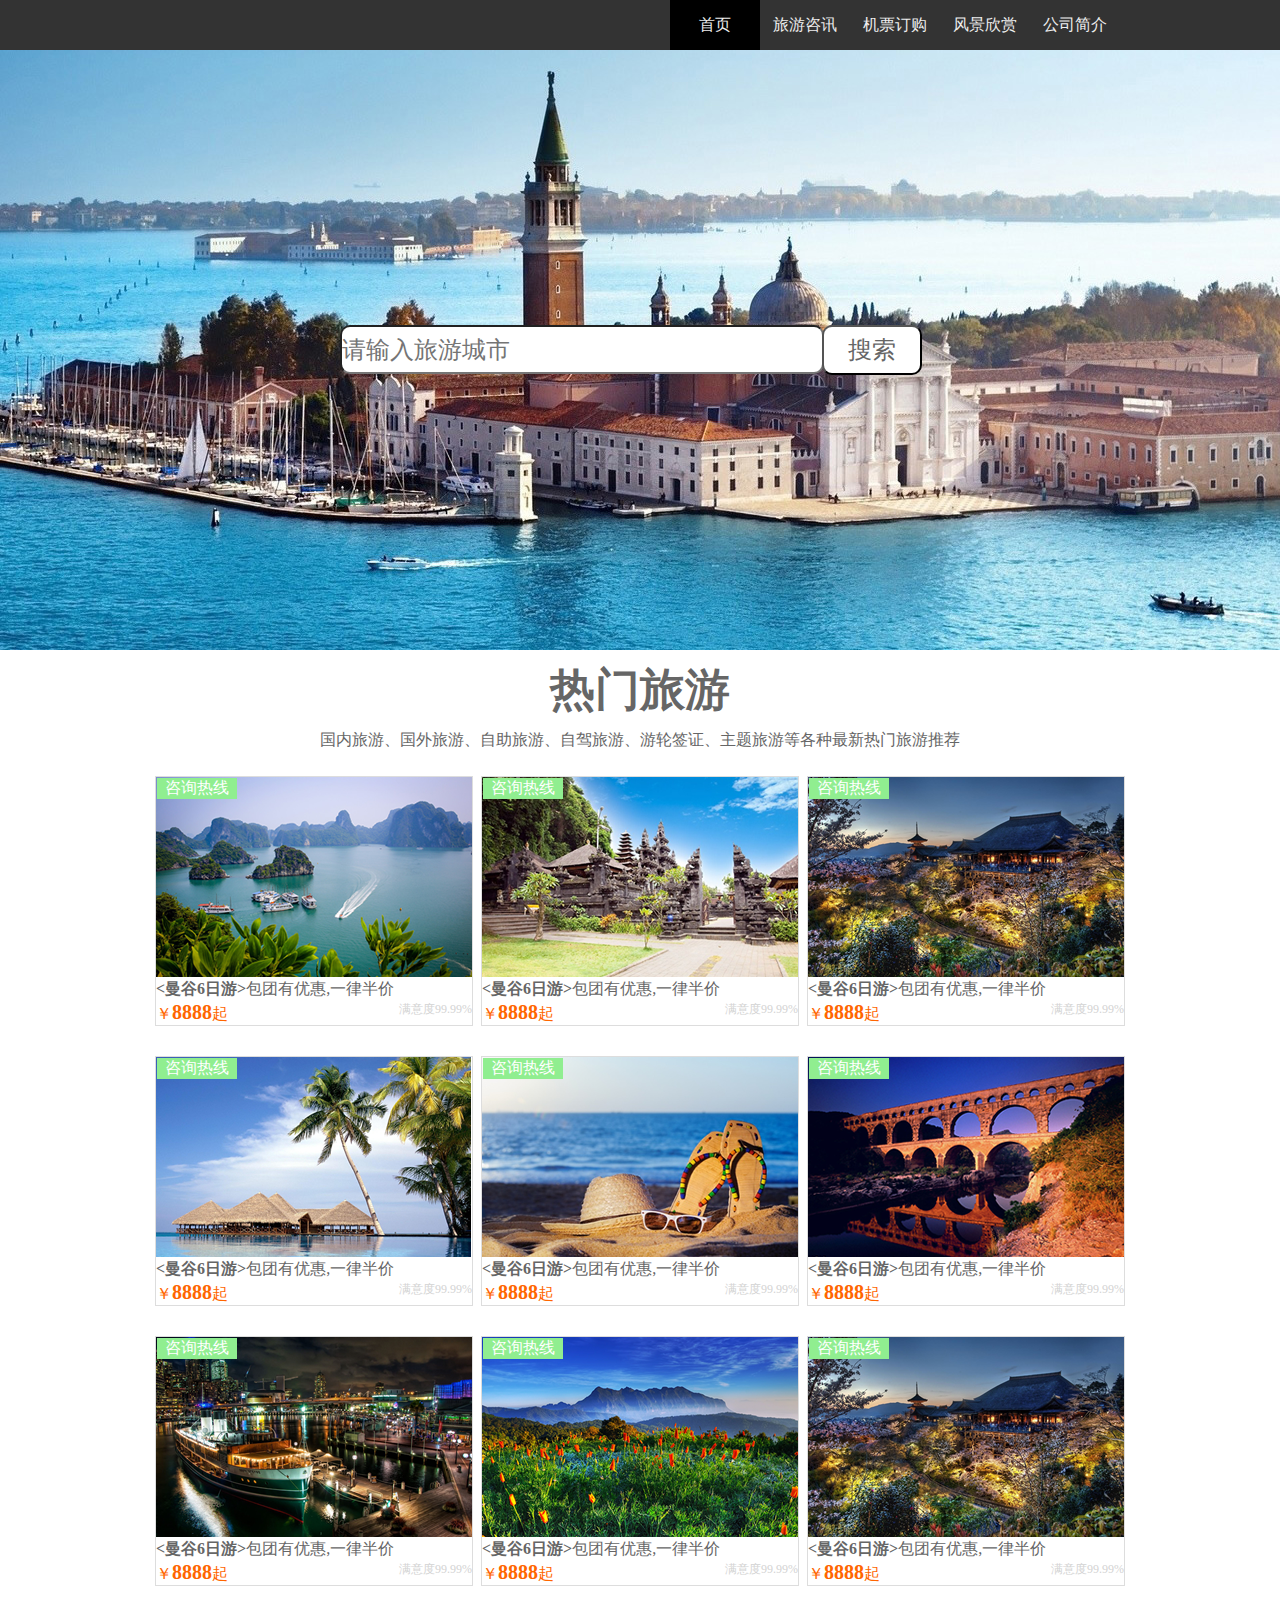
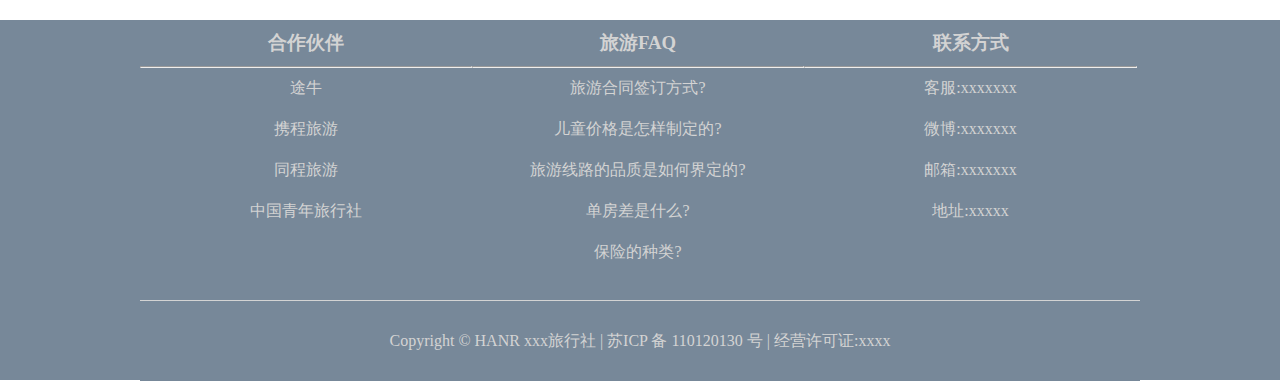
<file: tourWeb/index.html>
<!DOCTYPE html>
<html>
	<head>
		<meta charset="utf-8" />
		<title></title>
		<link rel="stylesheet" type="text/css" href="css/style.css"/>
	</head>
	<body>
		<header id="header">
			<h1>旅行社</h1>
			<div>
				<ul>  
				    <li><a href="about.html" target="_blank">公司简介</a></li>
				    <li><a href="scenny.html" target="_blank">风景欣赏</a></li>
				    <li><a href="ticket.html" target="_blank">机票订购</a></li>
				    <li><a href="infima.html" target="_blank">旅游咨讯</a></li>
				    <li class="active"><a href="#">首页</a></li>
			    </ul>
			</div>			
		</header>
		
		<div id="search">
			<div class="search">
				<input type="text" class="search_text" placeholder="请输入旅游城市"/>
				<button id="btn">搜索</button>
			</div>
		</div>
		
		<div id="tour">
			<section class="center">
				<h2>热门旅游</h2>
				<p>国内旅游、国外旅游、自助旅游、自驾旅游、游轮签证、主题旅游等各种最新热门旅游推荐</p>
			</section>
			<figure>
				<img src="img/tour1.png"/>
				<figcaption><strong>&lt;曼谷6日游&gt;</strong>包团有优惠,一律半价</figcaption>
				<div id="price">
						￥<strong class="eight">8888</strong>起
						<span id='tel'>咨询热线</span>
				</div>
				<span style="font-size: 12px;">满意度99.99%</span>
			</figure>
			<figure>
				<img src="img/tour2.png"/>
				<figcaption><strong>&lt;曼谷6日游&gt;</strong>包团有优惠,一律半价</figcaption>
				<div id="price">
						￥<strong class="eight">8888</strong>起
						<span id='tel'>咨询热线</span>
				</div>
				<span style="font-size: 12px;">满意度99.99%</span>
			</figure>
			<figure>
				<img src="img/tour3.png"/>
				<figcaption><strong>&lt;曼谷6日游&gt;</strong>包团有优惠,一律半价</figcaption>
				<div id="price">
						￥<strong class="eight">8888</strong>起
						<span id='tel'>咨询热线</span>
				</div>
				<span style="font-size: 12px;">满意度99.99%</span>
			</figure>
			
			<figure>
				<img src="img/tour4.png"/>
				<figcaption><strong>&lt;曼谷6日游&gt;</strong>包团有优惠,一律半价</figcaption>
				<div id="price">
						￥<strong class="eight">8888</strong>起
						<span id='tel'>咨询热线</span>
				</div>
				<span style="font-size: 12px;">满意度99.99%</span>
			</figure>
			<figure>
				<img src="img/tour5.png"/>
				<figcaption><strong>&lt;曼谷6日游&gt;</strong>包团有优惠,一律半价</figcaption>
				<div id="price">
						￥<strong class="eight">8888</strong>起
						<span id='tel'>咨询热线</span>
				</div>
				<span style="font-size: 12px;">满意度99.99%</span>
			</figure>
			<figure>
				<img src="img/tour6.png"/>
				<figcaption><strong>&lt;曼谷6日游&gt;</strong>包团有优惠,一律半价</figcaption>
				<div id="price">
						￥<strong class="eight">8888</strong>起
						<span id='tel'>咨询热线</span>
				</div>
				<span style="font-size: 12px;">满意度99.99%</span>
			</figure>
			
			<figure>
				<img src="img/tour7.png"/>
				<figcaption><strong>&lt;曼谷6日游&gt;</strong>包团有优惠,一律半价</figcaption>
				<div id="price">
						￥<strong class="eight">8888</strong>起
						<span id='tel'>咨询热线</span>
				</div>
				<span style="font-size: 12px;">满意度99.99%</span>
			</figure>
			<figure>
				<img src="img/tour8.png"/>
				<figcaption><strong>&lt;曼谷6日游&gt;</strong>包团有优惠,一律半价</figcaption>
				<div id="price">
						￥<strong class="eight">8888</strong>起
						<span id='tel'>咨询热线</span>
				</div>
				<span style="font-size: 12px;">满意度99.99%</span>
			</figure>
			<figure>
				<img src="img/tour3.png"/>
				<figcaption><strong>&lt;曼谷6日游&gt;</strong>包团有优惠,一律半价</figcaption>
				<div id="price">
						￥<strong class="eight">8888</strong>起
						<span id='tel'>咨询热线</span>
				</div>
				<span style="font-size: 12px;">满意度99.99%</span>
			</figure>
			
		</div>
			
		<footer id="footer">
			<div class="top">
				<div class="left">
					<h3>合作伙伴</h3>
					<hr />
					<span>途牛</span>
					<span>携程旅游</span>
					<span>同程旅游</span>
					<span>中国青年旅行社</span>
				</div>
				
				<div class="midd">
					<h3>旅游FAQ</h3>
					<hr />
					<span>旅游合同签订方式?</span>
					<span>儿童价格是怎样制定的?</span>
					<span>旅游线路的品质是如何界定的?</span>
					<span>单房差是什么?</span>
					<span>保险的种类?</span>
				</div>
				<div class="right">
					<h3>联系方式</h3>
					<hr />
					<span>客服:xxxxxxx</span>
					<span>微博:xxxxxxx</span>
					<span>邮箱:xxxxxxx</span>
					<span>地址:xxxxx</span>
				</div>
			</div>
			<div class="bottom">
				<span>Copyright © HANR xxx旅行社 | 苏ICP 备 110120130 号 | 经营许可证:xxxx</span>
			</div>
		</footer>
	</body>
</html>
</file>
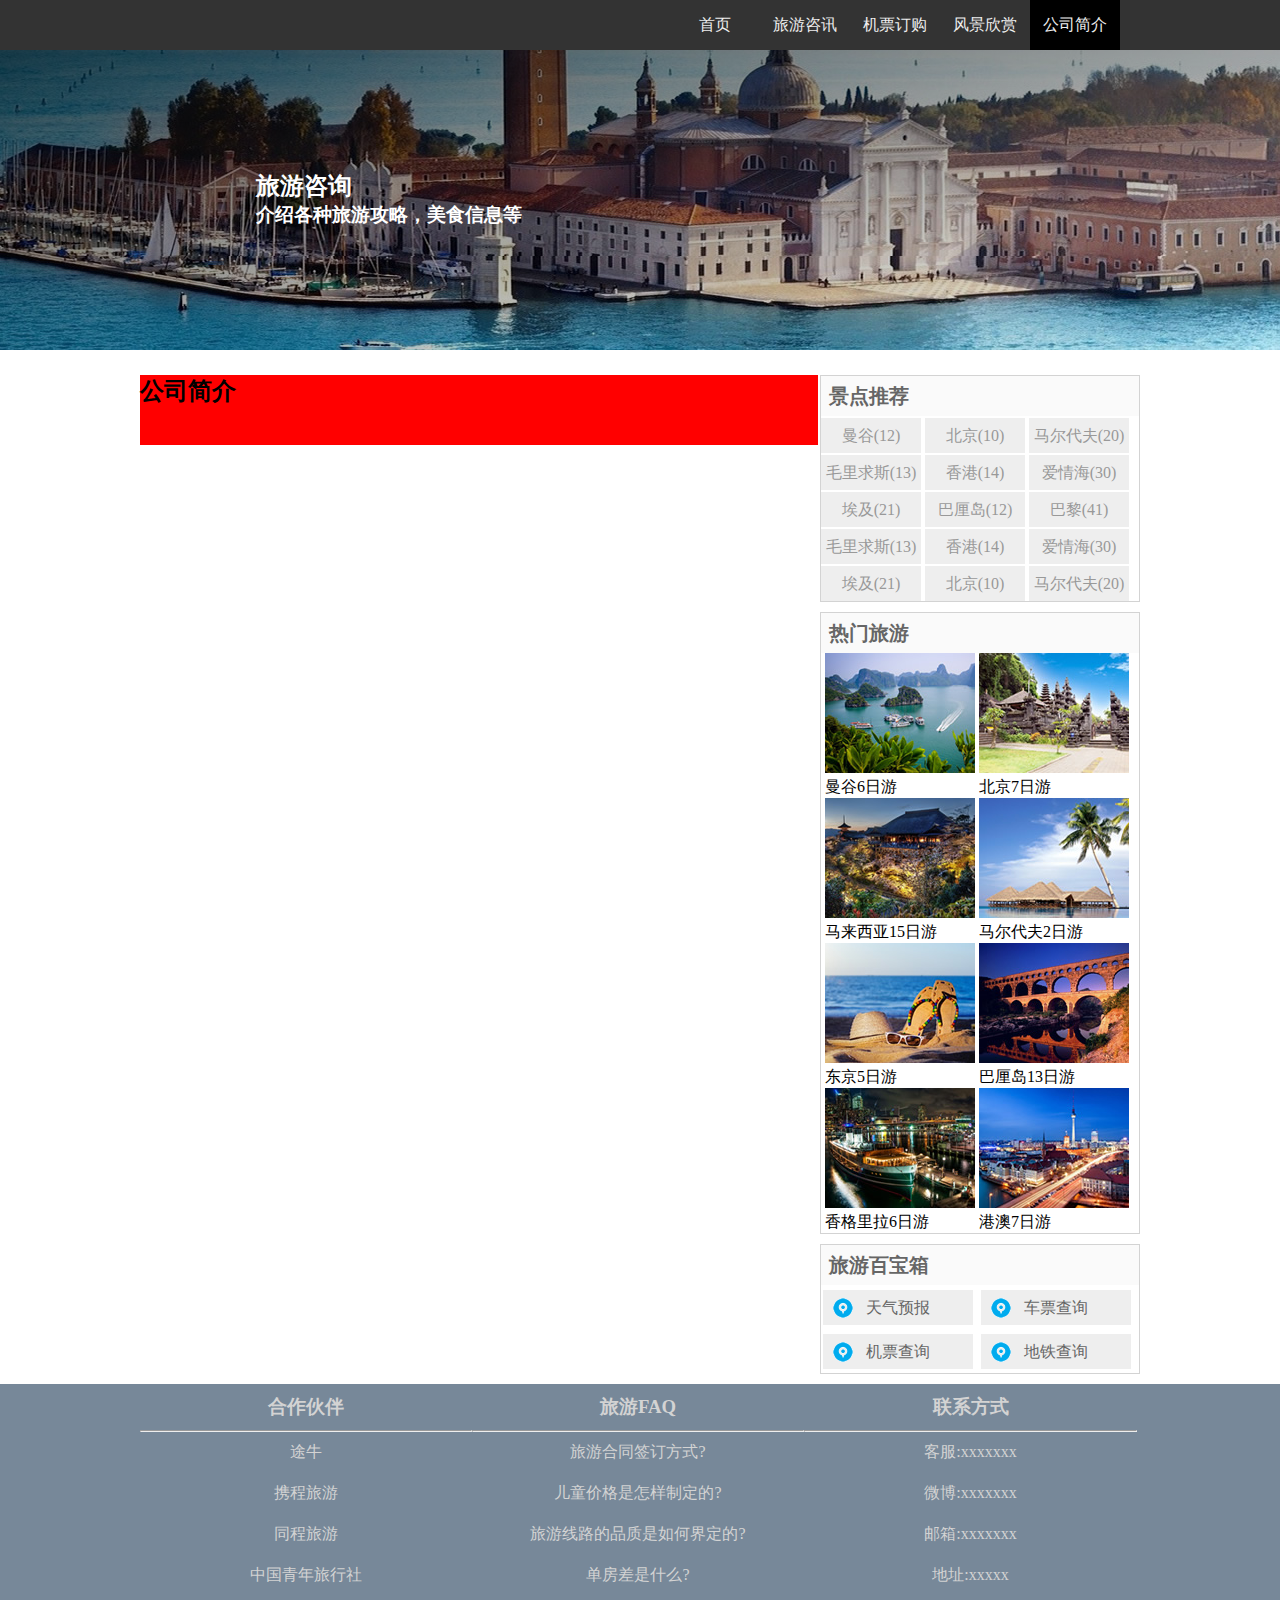
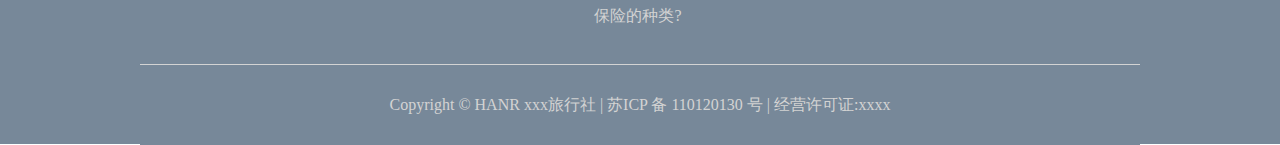
<file: tourWeb/about.html>
<!DOCTYPE html>
<html>
	<head>
		<meta charset="UTF-8">
		<title></title>
		<link rel="stylesheet" type="text/css" href="css/about.css"/>
	</head>
	<body>
		<header id="header">
			<h1>旅行社</h1>
			<div>
				<ul>  
				    <li class="active"><a href="###">公司简介</a></li>
				    <li><a href="scenny.html" target="_blank">风景欣赏</a></li>
				    <li><a href="ticket.html" target="_blank">机票订购</a></li>
				    <li><a href="infima.html" target="_blank">旅游咨讯</a></li>
				    <li><a href="index.html" target="_blank">首页</a></li>
			    </ul>
			</div>			
		</header>
		
		<div id="content">
			<div class="center">
				<hgroup>
					<h2>旅游咨询</h2>
					<h3>介绍各种旅游攻略，美食信息等</h3>
				</hgroup>
			</div>
		</div>
		<div id="container">
			<aside class="sidebar">
				<div class="sidebox recommend">
					<h2>景点推荐</h2>
					<div class="tag">
						<a href="#">曼谷(12)</a>					
						<a href="#">北京(10)</a>					
						<a href="#">马尔代夫(20)</a>					
						<a href="#">毛里求斯(13)</a>					
						<a href="#">香港(14)</a>					
						<a href="#">爱情海(30)</a>					
						<a href="#">埃及(21)</a>					
						<a href="#">巴厘岛(12)</a>					
						<a href="#">巴黎(41)</a>
						<a href="#">毛里求斯(13)</a>					
						<a href="#">香港(14)</a>					
						<a href="#">爱情海(30)</a>					
						<a href="#">埃及(21)</a>
						<a href="#">北京(10)</a>					
						<a href="#">马尔代夫(20)</a>	
					</div>
				</div>
				<div class="sidebox hot">
					<h2>热门旅游</h2>
					<div class="figure">
						<figure>
							<img src="img/hot1.jpg"/>
							<figcaption>曼谷6日游</figcaption>
						</figure>
						<figure>
							<img src="img/hot2.jpg"/>
							<figcaption>北京7日游</figcaption>
						</figure>
						<figure>
							<img src="img/hot3.jpg"/>
							<figcaption>马来西亚15日游</figcaption>
						</figure>
						<figure>
							<img src="img/hot4.jpg"/>
							<figcaption>马尔代夫2日游</figcaption>
						</figure>
						<figure>
							<img src="img/hot5.jpg"/>
							<figcaption>东京5日游</figcaption>
						</figure>
						<figure>
							<img src="img/hot6.jpg"/>
							<figcaption>巴厘岛13日游</figcaption>
						</figure>
						<figure>
							<img src="img/hot7.jpg"/>
							<figcaption>香格里拉6日游</figcaption>
						</figure>
						<figure>
							<img src="img/hot8.jpg"/>
							<figcaption>港澳7日游</figcaption>
						</figure>
					</div>
				</div>
				<div class="sidebox treasure">
					<h2>旅游百宝箱</h2>
					<div class="box">
						<a href="#" class="trea1">天气预报</a>					
						<a href="#" class="trea2">车票查询</a>					
						<a href="#" class="trea3">机票查询</a>					
						<a href="#" class="trea4">地铁查询</a>	
					</div>
				</div>
			</aside>
			<div id="list">
				<div class="about">
					<h2>公司简介</h2>
				</div>				
			</div>		
		</div>
		
		<footer id="footer">
			<div class="top">
				<div class="left">
					<h3>合作伙伴</h3>
					<hr />
					<span>途牛</span>
					<span>携程旅游</span>
					<span>同程旅游</span>
					<span>中国青年旅行社</span>
				</div>
				
				<div class="midd">
					<h3>旅游FAQ</h3>
					<hr />
					<span>旅游合同签订方式?</span>
					<span>儿童价格是怎样制定的?</span>
					<span>旅游线路的品质是如何界定的?</span>
					<span>单房差是什么?</span>
					<span>保险的种类?</span>
				</div>
				<div class="right">
					<h3>联系方式</h3>
					<hr />
					<span>客服:xxxxxxx</span>
					<span>微博:xxxxxxx</span>
					<span>邮箱:xxxxxxx</span>
					<span>地址:xxxxx</span>
				</div>
			</div>
			<div class="bottom">
				<span>Copyright © HANR xxx旅行社 | 苏ICP 备 110120130 号 | 经营许可证:xxxx</span>
			</div>
		</footer>
	</body>
</html>
</file>
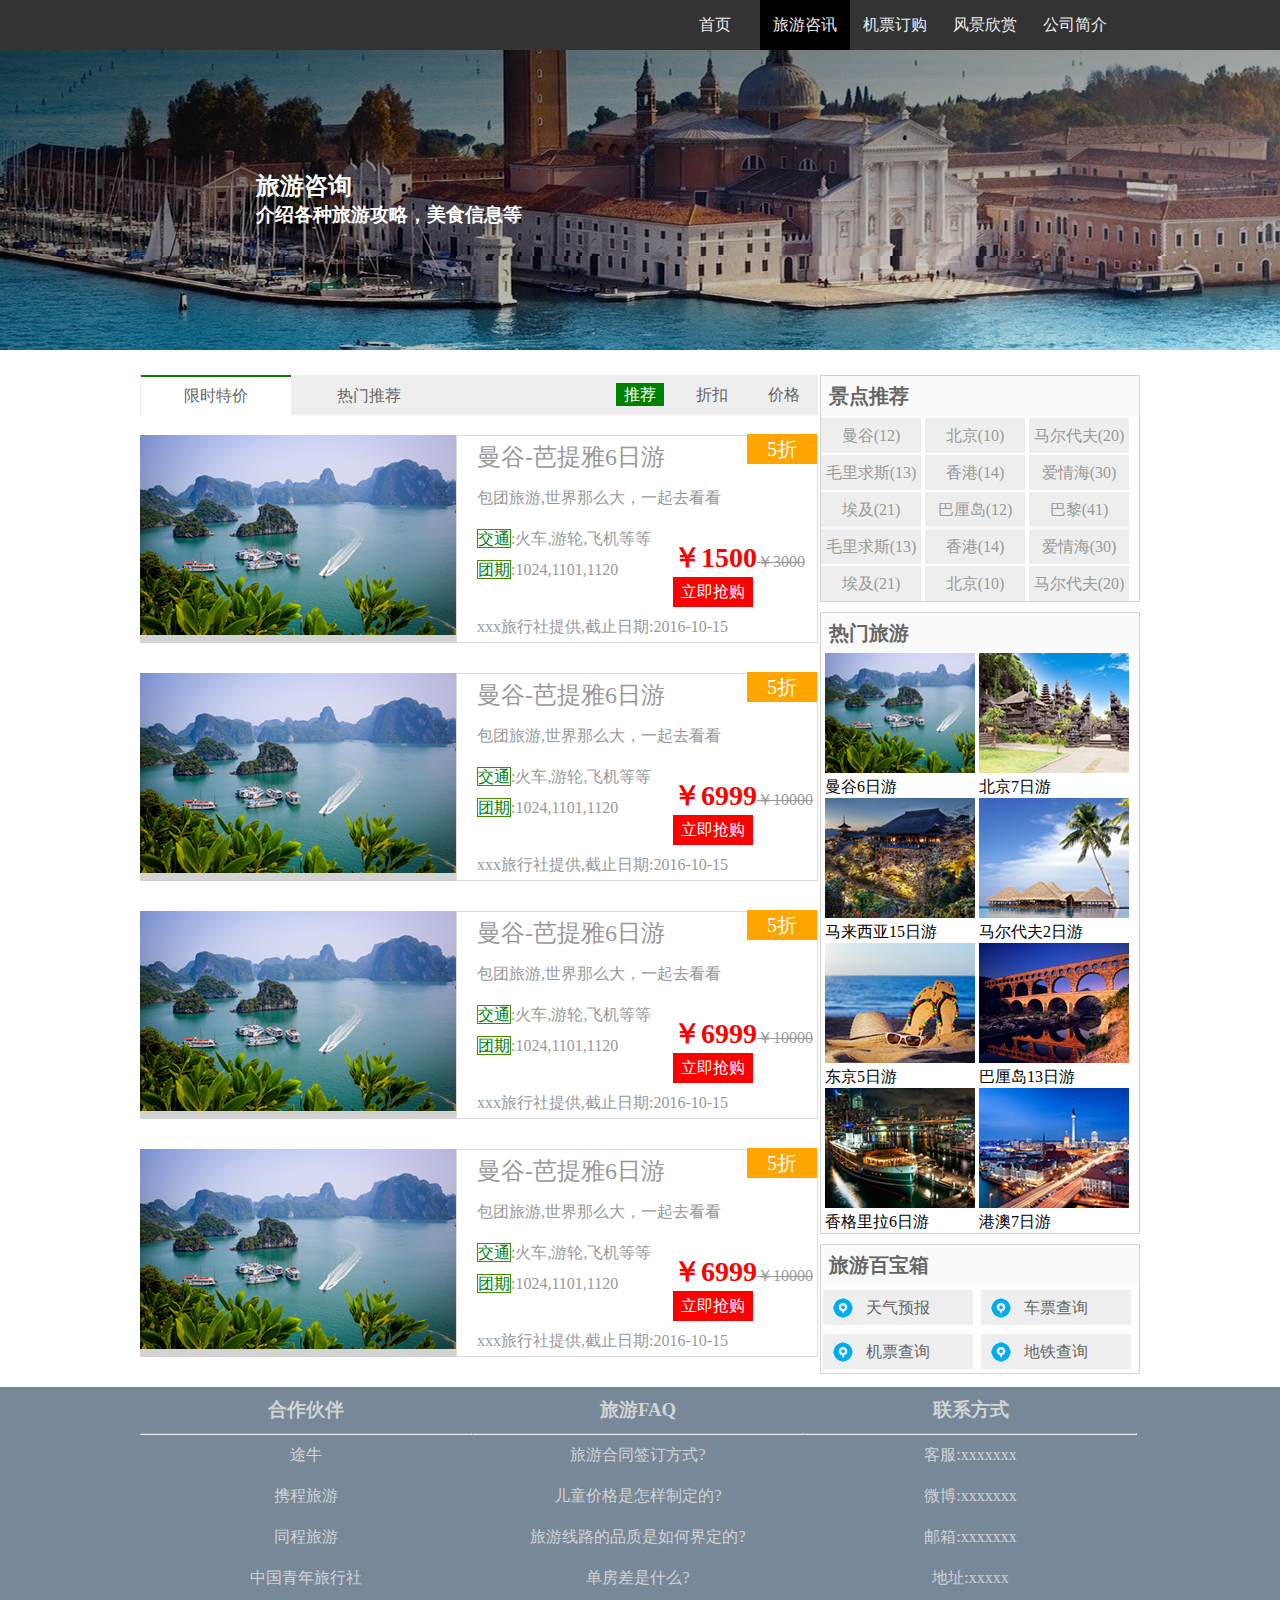
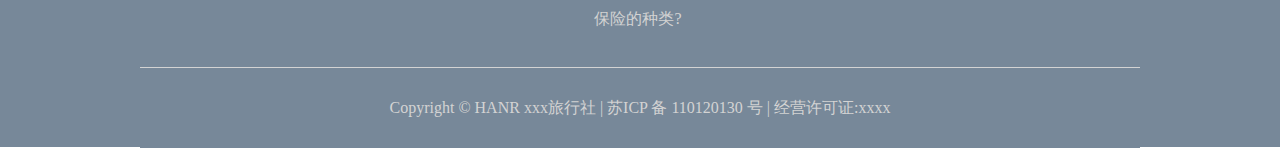
<file: tourWeb/infima.html>
<!DOCTYPE html>
<html>
	<head>
		<meta charset="UTF-8">
		<title></title>
		<link rel="stylesheet" type="text/css" href="css/infoma.css"/>
	</head>
	<body>
		<header id="header">
			<h1>旅行社</h1>
			<div>
				<ul>  
				    <li><a href="about.html" target="_blank">公司简介</a></li>
				    <li><a href="scenny.html" target="_blank">风景欣赏</a></li>
				    <li><a href="ticket.html" target="_blank">机票订购</a></li>
				    <li class="active"><a href="#">旅游咨讯</a></li>
				    <li><a href="index.html" target="_blank">首页</a></li>
			    </ul>
			</div>			
		</header>
		
		<div id="content">
			<div class="center">
				<hgroup>
					<h2>旅游咨询</h2>
					<h3>介绍各种旅游攻略，美食信息等</h3>
				</hgroup>
			</div>
		</div>
		<div id="container">
			<aside class="sidebar">
				<div class="sidebox recommend">
					<h2>景点推荐</h2>
					<div class="tag">
						<a href="#">曼谷(12)</a>					
						<a href="#">北京(10)</a>					
						<a href="#">马尔代夫(20)</a>					
						<a href="#">毛里求斯(13)</a>					
						<a href="#">香港(14)</a>					
						<a href="#">爱情海(30)</a>					
						<a href="#">埃及(21)</a>					
						<a href="#">巴厘岛(12)</a>					
						<a href="#">巴黎(41)</a>
						<a href="#">毛里求斯(13)</a>					
						<a href="#">香港(14)</a>					
						<a href="#">爱情海(30)</a>					
						<a href="#">埃及(21)</a>
						<a href="#">北京(10)</a>					
						<a href="#">马尔代夫(20)</a>	
					</div>
				</div>
				<div class="sidebox hot">
					<h2>热门旅游</h2>
					<div class="figure">
						<figure>
							<img src="img/hot1.jpg"/>
							<figcaption>曼谷6日游</figcaption>
						</figure>
						<figure>
							<img src="img/hot2.jpg"/>
							<figcaption>北京7日游</figcaption>
						</figure>
						<figure>
							<img src="img/hot3.jpg"/>
							<figcaption>马来西亚15日游</figcaption>
						</figure>
						<figure>
							<img src="img/hot4.jpg"/>
							<figcaption>马尔代夫2日游</figcaption>
						</figure>
						<figure>
							<img src="img/hot5.jpg"/>
							<figcaption>东京5日游</figcaption>
						</figure>
						<figure>
							<img src="img/hot6.jpg"/>
							<figcaption>巴厘岛13日游</figcaption>
						</figure>
						<figure>
							<img src="img/hot7.jpg"/>
							<figcaption>香格里拉6日游</figcaption>
						</figure>
						<figure>
							<img src="img/hot8.jpg"/>
							<figcaption>港澳7日游</figcaption>
						</figure>
					</div>
				</div>
				<div class="sidebox treasure">
					<h2>旅游百宝箱</h2>
					<div class="box">
						<a href="#" class="trea1">天气预报</a>					
						<a href="#" class="trea2">车票查询</a>					
						<a href="#" class="trea3">机票查询</a>					
						<a href="#" class="trea4">地铁查询</a>	
					</div>
				</div>
			</aside>
			<div id="list">
				<div class="infor">
					<ul class="left">
						<li><a href="###">限时特价</a></li>
						<li><a href="###">热门推荐</a></li>						
					</ul>
					<ul class="right">
						<li><a href="###" class="select">推荐</a></li>
						<li><a href="###">折扣</a></li>
						<li><a href="###">价格</a></li>
					</ul>
				</div>
				
				<figure class="tour">
					<img src="img/tour1.png" alt="曼谷6日游"/>
					<figcaption>
						<article>
							<head>
								<h2>曼谷-芭提雅6日游</h2>
								<h3>包团旅游,世界那么大，一起去看看</h3>
								<ol type="number">
									<li><span style="border: 1px solid #458b00;color: green;">交通</span>:火车,游轮,飞机等等</li>
									<li><span style="border: 1px solid #458b00;color: green;">团期</span>:1024,1101,1120</li>
								</ol>
								<div class="price">
									<a href="###"><strong>￥1500</strong><del>￥3000</del>
									<span>立即抢购</span></a>
									<div class="disc">
										5折
									</div>
								</div>
							</head>
							<footer>xxx旅行社提供,截止日期:<time>2016-10-15</time></footer>
						</article>
					</figcaption>
					
				</figure>
				<figure class="tour">
					<img src="img/tour1.png" alt="曼谷6日游"/>
					<figcaption>
						<article>
							<head>
								<h2>曼谷-芭提雅6日游</h2>
								<h3>包团旅游,世界那么大，一起去看看</h3>
								<ol type="number">
									<li><span style="border: 1px solid #458b00;color: green;">交通</span>:火车,游轮,飞机等等</li>
									<li><span style="border: 1px solid #458b00;color: green;">团期</span>:1024,1101,1120</li>
								</ol>
								<div class="price">
									<a href="###"><strong>￥6999</strong><del>￥10000</del>
									<span>立即抢购</span></a>
									<div class="disc">
										5折
									</div>
								</div>
							</head>
							<footer>xxx旅行社提供,截止日期:<time>2016-10-15</time></footer>
						</article>
					</figcaption>
				</figure>
				<figure class="tour">
					<img src="img/tour1.png" alt="曼谷6日游"/>
					<figcaption>
						<article>
							<head>
								<h2>曼谷-芭提雅6日游</h2>
								<h3>包团旅游,世界那么大，一起去看看</h3>
								<ol type="number">
									<li><span style="border: 1px solid #458b00;color: green;">交通</span>:火车,游轮,飞机等等</li>
									<li><span style="border: 1px solid #458b00;color: green;">团期</span>:1024,1101,1120</li>
								</ol>
								<div class="price">
									<a href="###"><strong>￥6999</strong><del>￥10000</del>
									<span>立即抢购</span></a>
									<div class="disc">
										5折
									</div>
								</div>
							</head>
							<footer>xxx旅行社提供,截止日期:<time>2016-10-15</time></footer>
						</article>
					</figcaption>
				</figure>
				<figure class="tour four">
					<img src="img/tour1.png" alt="曼谷6日游"/>
					<figcaption>
						<article>
							<head>
								<h2>曼谷-芭提雅6日游</h2>
								<h3>包团旅游,世界那么大，一起去看看</h3>
								<ol type="number">
									<li><span style="border: 1px solid #458b00;color: green;">交通</span>:火车,游轮,飞机等等</li>
									<li><span style="border: 1px solid #458b00;color: green;">团期</span>:1024,1101,1120</li>
								</ol>
								<div class="price">
									<a href="###"><strong>￥6999</strong><del>￥10000</del>
									<span>立即抢购</span></a>
									<div class="disc">
										5折
									</div>
								</div>
							</head>
							<footer>xxx旅行社提供,截止日期:<time>2016-10-15</time></footer>
						</article>
					</figcaption>
				</figure>
				<!--<figure class="tour">
					<img src="img/tour1.png" alt="曼谷6日游"/>
					<figcaption>
						
					</figcaption>
				</figure>-->
			</div>		
		</div>
		
		<footer id="footer">
			<div class="top">
				<div class="left">
					<h3>合作伙伴</h3>
					<hr />
					<span>途牛</span>
					<span>携程旅游</span>
					<span>同程旅游</span>
					<span>中国青年旅行社</span>
				</div>
				
				<div class="midd">
					<h3>旅游FAQ</h3>
					<hr />
					<span>旅游合同签订方式?</span>
					<span>儿童价格是怎样制定的?</span>
					<span>旅游线路的品质是如何界定的?</span>
					<span>单房差是什么?</span>
					<span>保险的种类?</span>
				</div>
				<div class="right">
					<h3>联系方式</h3>
					<hr />
					<span>客服:xxxxxxx</span>
					<span>微博:xxxxxxx</span>
					<span>邮箱:xxxxxxx</span>
					<span>地址:xxxxx</span>
				</div>
			</div>
			<div class="bottom">
				<span>Copyright © HANR xxx旅行社 | 苏ICP 备 110120130 号 | 经营许可证:xxxx</span>
			</div>
		</footer>
	</body>
</html>
</file>
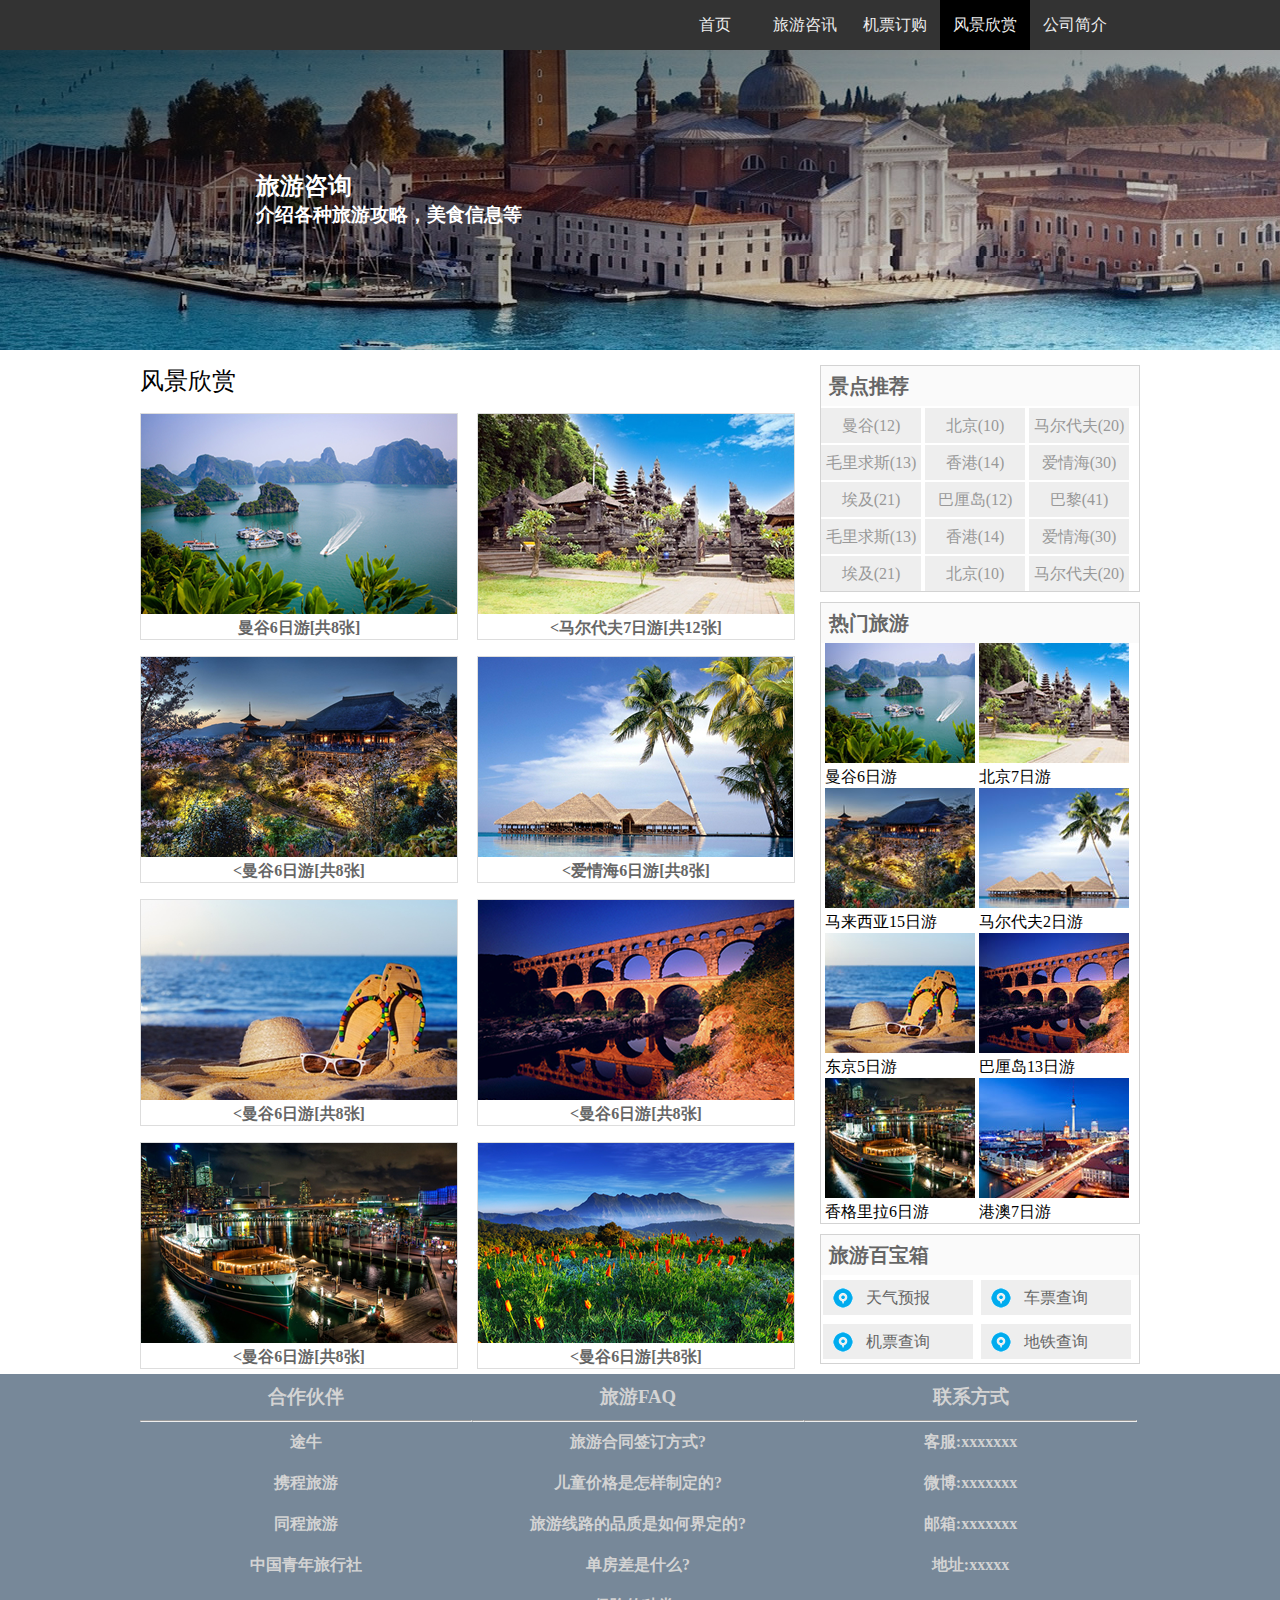
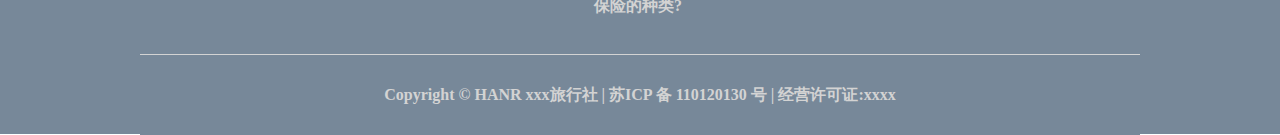
<file: tourWeb/scenny.html>
<!DOCTYPE html>
<html>
	<head>
		<meta charset="UTF-8">
		<title></title>
		<link rel="stylesheet" type="text/css" href="css/sceeny.css"/>
	</head>
	<body>
		<header id="header">
			<h1>旅行社</h1>
			<div>
				<ul>  
				    <li><a href="about.html" target="_blank">公司简介</a></li>
				    <li class="active"><a href="#">风景欣赏</a></li>
				    <li><a href="ticket.html" target="_blank">机票订购</a></li>
				    <li><a href="infima.html" target="_blank">旅游咨讯</a></li>
				    <li><a href="index.html" target="_blank">首页</a></li>
			    </ul>
			</div>			
		</header>
		
		<div id="content">
			<div class="center">
				<hgroup>
					<h2>旅游咨询</h2>
					<h3>介绍各种旅游攻略，美食信息等</h3>
				</hgroup>
			</div>
		</div>
		<div id="container">
			<aside class="sidebar">
				<div class="sidebox recommend">
					<h2>景点推荐</h2>
					<div class="tag">
						<a href="#">曼谷(12)</a>					
						<a href="#">北京(10)</a>					
						<a href="#">马尔代夫(20)</a>					
						<a href="#">毛里求斯(13)</a>					
						<a href="#">香港(14)</a>					
						<a href="#">爱情海(30)</a>					
						<a href="#">埃及(21)</a>					
						<a href="#">巴厘岛(12)</a>					
						<a href="#">巴黎(41)</a>
						<a href="#">毛里求斯(13)</a>					
						<a href="#">香港(14)</a>					
						<a href="#">爱情海(30)</a>					
						<a href="#">埃及(21)</a>
						<a href="#">北京(10)</a>					
						<a href="#">马尔代夫(20)</a>	
					</div>
				</div>
				<div class="sidebox hot">
					<h2>热门旅游</h2>
					<div class="figure">
						<figure>
							<img src="img/hot1.jpg"/>
							<figcaption>曼谷6日游</figcaption>
						</figure>
						<figure>
							<img src="img/hot2.jpg"/>
							<figcaption>北京7日游</figcaption>
						</figure>
						<figure>
							<img src="img/hot3.jpg"/>
							<figcaption>马来西亚15日游</figcaption>
						</figure>
						<figure>
							<img src="img/hot4.jpg"/>
							<figcaption>马尔代夫2日游</figcaption>
						</figure>
						<figure>
							<img src="img/hot5.jpg"/>
							<figcaption>东京5日游</figcaption>
						</figure>
						<figure>
							<img src="img/hot6.jpg"/>
							<figcaption>巴厘岛13日游</figcaption>
						</figure>
						<figure>
							<img src="img/hot7.jpg"/>
							<figcaption>香格里拉6日游</figcaption>
						</figure>
						<figure>
							<img src="img/hot8.jpg"/>
							<figcaption>港澳7日游</figcaption>
						</figure>
					</div>
				</div>
				<div class="sidebox treasure">
					<h2>旅游百宝箱</h2>
					<div class="box">
						<a href="#" class="trea1">天气预报</a>					
						<a href="#" class="trea2">车票查询</a>					
						<a href="#" class="trea3">机票查询</a>					
						<a href="#" class="trea4">地铁查询</a>	
					</div>
				</div>
			</aside>
			<div id="list">
				
				<div class="scenny">
					<h2>风景欣赏</h2>
					<figure>
				        <img src="img/tour1.png"/>
				        <figcaption><strong>曼谷6日游[共8张]</figcaption>
			        </figure>
			        <figure>
				        <img src="img/tour2.png"/>
				        <figcaption><strong>&lt;马尔代夫7日游[共12张]</figcaption>
			        </figure>
			        <figure>
				        <img src="img/tour3.png"/>
				        <figcaption><strong>&lt;曼谷6日游[共8张]</figcaption>
			        </figure>
			        <figure>
				        <img src="img/tour4.png"/>
				        <figcaption><strong>&lt;爱情海6日游[共8张]</figcaption>
			        </figure>
			        <figure>
				        <img src="img/tour5.png"/>
				        <figcaption><strong>&lt;曼谷6日游[共8张]</figcaption>
			        </figure>
			        <figure>
				        <img src="img/tour6.png"/>
				        <figcaption><strong>&lt;曼谷6日游[共8张]</figcaption>
			        </figure>
			        <figure>
				        <img src="img/tour7.png"/>
				        <figcaption><strong>&lt;曼谷6日游[共8张]</figcaption>
			        </figure>
			        <figure>
				        <img src="img/tour8.png"/>
				        <figcaption><strong>&lt;曼谷6日游[共8张]</figcaption>
			        </figure>
				</div>
				
			</div>		
		</div>
		
		<footer id="footer">
			<div class="top">
				<div class="left">
					<h3>合作伙伴</h3>
					<hr />
					<span>途牛</span>
					<span>携程旅游</span>
					<span>同程旅游</span>
					<span>中国青年旅行社</span>
				</div>
				
				<div class="midd">
					<h3>旅游FAQ</h3>
					<hr />
					<span>旅游合同签订方式?</span>
					<span>儿童价格是怎样制定的?</span>
					<span>旅游线路的品质是如何界定的?</span>
					<span>单房差是什么?</span>
					<span>保险的种类?</span>
				</div>
				<div class="right">
					<h3>联系方式</h3>
					<hr />
					<span>客服:xxxxxxx</span>
					<span>微博:xxxxxxx</span>
					<span>邮箱:xxxxxxx</span>
					<span>地址:xxxxx</span>
				</div>
			</div>
			<div class="bottom">
				<span>Copyright © HANR xxx旅行社 | 苏ICP 备 110120130 号 | 经营许可证:xxxx</span>
			</div>
		</footer>
	</body>
</html>
</file>
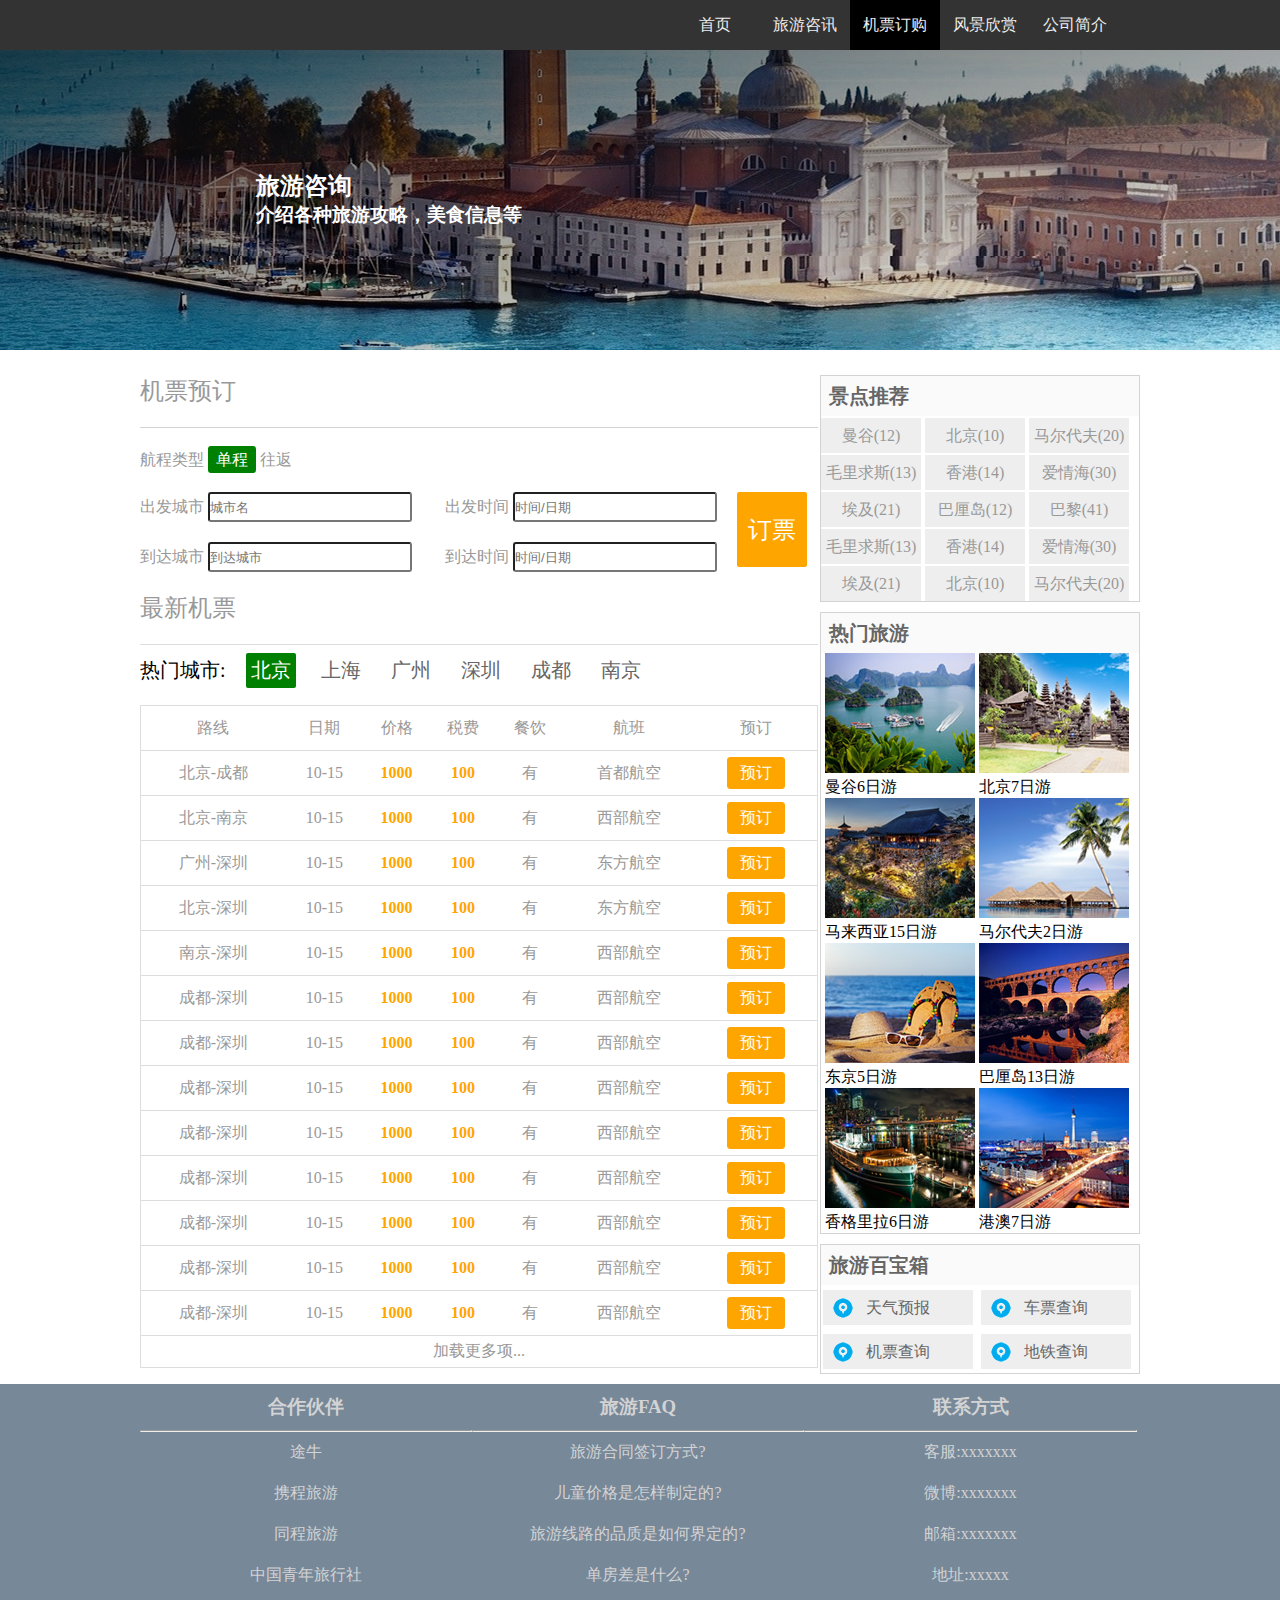
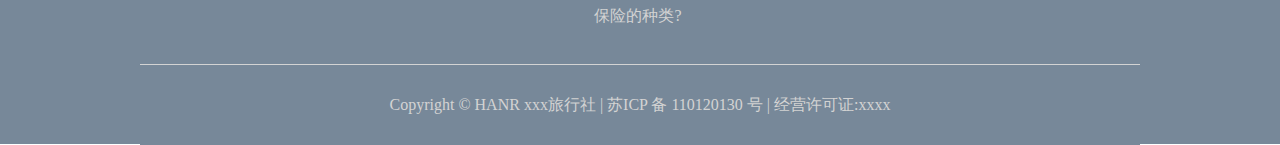
<file: tourWeb/ticket.html>
<!DOCTYPE html>
<html>
	<head>
		<meta charset="UTF-8">
		<title></title>
		<link rel="stylesheet" type="text/css" href="css/ticket.css"/>
	</head>
	<body>
		<header id="header">
			<h1>旅行社</h1>
			<div>
				<ul>  
				    <li><a href="about.html" target="_blank">公司简介</a></li>
				    <li><a href="scenny.html" target="_blank">风景欣赏</a></li>
				    <li class="active"><a href="#">机票订购</a></li>
				    <li><a href="infima.html" target="_blank">旅游咨讯</a></li>
				    <li><a href="index.html" target="_blank">首页</a></li>
			    </ul>
			</div>			
		</header>
		
		<div id="content">
			<div class="center">
				<hgroup>
					<h2>旅游咨询</h2>
					<h3>介绍各种旅游攻略，美食信息等</h3>
				</hgroup>
			</div>
		</div>
		<div id="container">
			<aside class="sidebar">
				<div class="sidebox recommend">
					<h2>景点推荐</h2>
					<div class="tag">
						<a href="#">曼谷(12)</a>					
						<a href="#">北京(10)</a>					
						<a href="#">马尔代夫(20)</a>					
						<a href="#">毛里求斯(13)</a>					
						<a href="#">香港(14)</a>					
						<a href="#">爱情海(30)</a>					
						<a href="#">埃及(21)</a>					
						<a href="#">巴厘岛(12)</a>					
						<a href="#">巴黎(41)</a>
						<a href="#">毛里求斯(13)</a>					
						<a href="#">香港(14)</a>					
						<a href="#">爱情海(30)</a>					
						<a href="#">埃及(21)</a>
						<a href="#">北京(10)</a>					
						<a href="#">马尔代夫(20)</a>	
					</div>
				</div>
				<div class="sidebox hot">
					<h2>热门旅游</h2>
					<div class="figure">
						<figure>
							<img src="img/hot1.jpg"/>
							<figcaption>曼谷6日游</figcaption>
						</figure>
						<figure>
							<img src="img/hot2.jpg"/>
							<figcaption>北京7日游</figcaption>
						</figure>
						<figure>
							<img src="img/hot3.jpg"/>
							<figcaption>马来西亚15日游</figcaption>
						</figure>
						<figure>
							<img src="img/hot4.jpg"/>
							<figcaption>马尔代夫2日游</figcaption>
						</figure>
						<figure>
							<img src="img/hot5.jpg"/>
							<figcaption>东京5日游</figcaption>
						</figure>
						<figure>
							<img src="img/hot6.jpg"/>
							<figcaption>巴厘岛13日游</figcaption>
						</figure>
						<figure>
							<img src="img/hot7.jpg"/>
							<figcaption>香格里拉6日游</figcaption>
						</figure>
						<figure>
							<img src="img/hot8.jpg"/>
							<figcaption>港澳7日游</figcaption>
						</figure>
					</div>
				</div>
				<div class="sidebox treasure">
					<h2>旅游百宝箱</h2>
					<div class="box">
						<a href="#" class="trea1">天气预报</a>					
						<a href="#" class="trea2">车票查询</a>					
						<a href="#" class="trea3">机票查询</a>					
						<a href="#" class="trea4">地铁查询</a>	
					</div>
				</div>
			</aside>
			<div class="ticket">
				<form action="#">
					<h2>机票预订</h2>
					<div class="type">
						<!--<p>航程类型  <mark> 单程 </mark>  往返  </p>-->
							<p>航程类型  <span>单程</span>  往返  </p>				
					</div>
					<div class="in">
						    <div class="ticket_left">
						    <p>
							    <label for="">出发城市</label>
							    <input type="text" name="" id="from_city" value="" placeholder="城市名"/>
						    </p>
						    <p>
							    <label for="">到达城市</label>
							    <input type="text" name="" id="to_city" value="" placeholder="到达城市"/>
						    </p>
					    </div>	
					    <div class="ticket_midd">
						    <p>
							    <label for="">出发时间</label>
							    <input type="text" name="" id="from_city" value="" placeholder="时间/日期"/>
						    </p>
						    <p>
							    <label for="">到达时间</label>
							    <input type="text" name="" id="to_city" value="" placeholder="时间/日期"/>
						    </p>
					    </div>
					    <div class="ticket_right">
						    <button>订票</button>
					    </div>
					</div>
					<h2>最新机票</h2>
					<div id="new">
						<div class="new_city">
							<ul>
								<li>热门城市:</li>
								<li><a href="###" class="default">北京</a></li>
								<li><a href="###">上海</a></li>
								<li><a href="###">广州</a></li>
								<li><a href="###">深圳</a></li>
								<li><a href="###">成都</a></li>
								<li><a href="###">南京</a></li>
							</ul>
						</div>
					</div>
					<div class="table">
						<table style="border: solid 1px #DDDDDD" rules=rows border="1" cellspacing="0" cellpadding="0" width="678px">
							<tr height="45px">
								<td>路线</td>
								<td>日期</td>
								<td>价格</td>
								<td>税费</td>
								<td>餐饮</td>
								<td>航班</td>
								<td>预订</td>
							</tr>
							<tr height="45px">
								<td>北京-成都</td>
								<td>10-15</td>
								<td class="td">1000</td>
								<td class="td">100</td>
								<td>有</td>
								<td>首都航空</td>
								<td><input type="button" value="预订"></td>
							</tr>
							<tr height="45px">
								<td>北京-南京</td>
								<td>10-15</td>
								<td class="td">1000</td>
								<td class="td">100</td>
								<td>有</td>
								<td>西部航空</td>
								<td><input type="button" value="预订"></td>
							</tr>
							<tr height="45px">
								<td>广州-深圳</td>
								<td>10-15</td>
								<td class="td">1000</td>
								<td class="td">100</td>
								<td>有</td>
								<td>东方航空</td>
								<td><input type="button" value="预订"></td>
							</tr>
							<tr height="45px">
								<td>北京-深圳</td>
								<td>10-15</td>
								<td class="td">1000</td>
								<td class="td">100</td>
								<td>有</td>
								<td>东方航空</td>
								<td><input type="button" value="预订"></td>
							</tr>
							<tr height="45px">
								<td>南京-深圳</td>
								<td>10-15</td>
								<td class="td">1000</td>
								<td class="td">100</td>
								<td>有</td>
								<td>西部航空</td>
								<td><input type="button" value="预订"></td>
							</tr>
							<tr height="45px">
								<td>成都-深圳</td>
								<td>10-15</td>
								<td class="td">1000</td>
								<td class="td">100</td>
								<td>有</td>
								<td>西部航空</td>
								<td><input type="button" value="预订"></td>
							</tr>
							<tr height="45px">
								<td>成都-深圳</td>
								<td>10-15</td>
								<td class="td">1000</td>
								<td class="td">100</td>
								<td>有</td>
								<td>西部航空</td>
								<td><input type="button" value="预订"></td>
							</tr>
							<tr height="45px">
								<td>成都-深圳</td>
								<td>10-15</td>
								<td class="td">1000</td>
								<td class="td">100</td>
								<td>有</td>
								<td>西部航空</td>
								<td><input type="button" value="预订"></td>
							</tr>
							<tr height="45px">
								<td>成都-深圳</td>
								<td>10-15</td>
								<td class="td">1000</td>
								<td class="td">100</td>
								<td>有</td>
								<td>西部航空</td>
								<td><input type="button" value="预订"></td>
							</tr>
							<tr height="45px">
								<td>成都-深圳</td>
								<td>10-15</td>
								<td class="td">1000</td>
								<td class="td">100</td>
								<td>有</td>
								<td>西部航空</td>
								<td><input type="button" value="预订"></td>
							</tr>
							<tr height="45px">
								<td>成都-深圳</td>
								<td>10-15</td>
								<td class="td">1000</td>
								<td class="td">100</td>
								<td>有</td>
								<td>西部航空</td>
								<td><input type="button" value="预订"></td>
							</tr>
							<tr height="45px">
								<td>成都-深圳</td>
								<td>10-15</td>
								<td class="td">1000</td>
								<td class="td">100</td>
								<td>有</td>
								<td>西部航空</td>
								<td><input type="button" value="预订"></td>
							</tr>
							<tr height="45px">
								<td>成都-深圳</td>
								<td>10-15</td>
								<td class="td">1000</td>
								<td class="td">100</td>
								<td>有</td>
								<td>西部航空</td>
								<td><input type="button" value="预订"></td>
							</tr>
							<tr height="32px">			
								<td colspan="7"><a href="###" style="color: #999999;">加载更多项...</a></td>
							</tr>
						</table>
					</div>
				</form>
			</div>		
		</div>
		
		<footer id="footer">
			<div class="top">
				<div class="left">
					<h3>合作伙伴</h3>
					<hr />
					<span>途牛</span>
					<span>携程旅游</span>
					<span>同程旅游</span>
					<span>中国青年旅行社</span>
				</div>
				
				<div class="midd">
					<h3>旅游FAQ</h3>
					<hr />
					<span>旅游合同签订方式?</span>
					<span>儿童价格是怎样制定的?</span>
					<span>旅游线路的品质是如何界定的?</span>
					<span>单房差是什么?</span>
					<span>保险的种类?</span>
				</div>
				<div class="right">
					<h3>联系方式</h3>
					<hr />
					<span>客服:xxxxxxx</span>
					<span>微博:xxxxxxx</span>
					<span>邮箱:xxxxxxx</span>
					<span>地址:xxxxx</span>
				</div>
			</div>
			<div class="bottom">
				<span>Copyright © HANR xxx旅行社 | 苏ICP 备 110120130 号 | 经营许可证:xxxx</span>
			</div>
		</footer>
	</body>
</html>
</file>
<file: tourWeb/css/style.css>
*{
	padding: 0;
	margin: 0;
}
#header h1{
	display: none;
}
#header li a{
	text-decoration: none;
	color: #eee;
	display: block;
}
#header .active{
	background: #000000;
}
#header{
	width: 100%;
	height: 50px;
	min-width: 960px;
	background: #333;
}
#header div{
	width: 960px;
	height: 100%;
	margin: 0 auto;
}
#header li a:hover{
	background: #000000;
}
ul{
	list-style: none;
	text-align: center;
}
li{
	float: right;
	width: 90px;
	line-height: 50px;
}
/*header结束*/
#search{
	width: 100%;
	height: 600px;
	background: url(../img/search.jpg) no-repeat center;
	position: relative;
}
#search .search{
	width: 600px;
	height: 50px;
	/*background: black;*/
	position: absolute;
	margin: auto;
	left: 0;
	top: 0;
	right: 0;
	bottom: 0;
	border-radius: 10px;
	/*border: 1px solid black;*/
	/*opacity: 0.4;*/
}
#search .search_text{
	width: 480px;
	height: 45px;
	/*border: 1px solid red;*/
	color: #666;
	font-size: 24px;
	background-color: #FFFFFF;
	border-radius: 10px;
	margin: auto;
}
#search #btn{
	width: 100px;
	height: 50px;
	/*border: 1px solid red;*/
	color: #666;
	font-size: 24px;
	background-color: #FFFFFF;
	cursor: pointer;
	position: absolute;
	border-radius: 10px;
	left: 482px;
}
/*search结束*/

/*tour开始*/
#tour{
	width:1000px;
	height: 960px;
	margin:auto;
	text-align: center;
}
.center h2{
	font-size: 45px;
	color: #666;
	margin: 10px 0;
}
.center p{
	color: #666;
	margin: 10px 0;
}
#tour figure{
	border: 1px solid #ddd;
	display: inline-block;
	margin: 15px 2px;
	position: relative;
}
#tour figure img{
	vertical-align: middle;
	width: 316px;
}
#tour figure figcaption{
	text-align: left;
	line-height: 1.5;
	color: #666;	
}
#price{
	float: left;
	color: #f60;
}
#price strong{
	font-size: 20px;
}
#tour span{
	float: right;
	color: lightgrey;
}
#tour #tel{
	background: lightgreen;
	position: absolute;
	left: 1px;
	top: 1px;
	width: 80px;
	color: white;
}
/*tour结束*/
/*footer开始*/
#footer{
	height: 360px;
	width: 100%;
	background: lightslategray;
	color: lightgray;
}
#footer .top{
	width: 1000px;
	height: 280px;
	margin: auto;
	min-width: 1000px;
	background: lightslategray;
	text-align: center;
}
#footer .left{
	width: 332px;
	height: 280px;
	float:left;
	/*border-left: 0.2px solid lightgray;*/
}
#footer .left h3{
	padding: 10px 15px;
}
#footer .left span{
	display: block;
	padding: 10px 15px;
}
#footer .midd{
	width: 332px;
	height: 280px;
	float:left;
	/*border-left: 0.2px solid lightgray;*/
}
#footer .midd h3{
	padding: 10px 15px;
}
#footer .midd span{
	display: block;
	padding: 10px 15px;
}
#footer .right{
	width: 333px;
	height: 280px;
	float:left;
	/*border-left: 0.2px solid lightgray;*/
}
#footer .right h3{
	padding: 10px 15px;
}
#footer .right span{
	display: block;
	padding: 10px 15px;
}
#footer .bottom{
	width: 1000px;
	height: 80px;
	margin: auto;
	min-width: 1000px;
	text-align: center;
	line-height: 80px;
	border-top: 1px solid lightgray;
	background: lightslategray;
}
</file>
<file: tourWeb/css/about.css>
*{
	padding: 0;
	margin: 0;
}
body{
	background: white;
}
a,li{
	text-decoration: none;
	list-style: none;
}
#header h1{
	display: none;
}
#header li a{
	text-decoration: none;
	color: #eee;
	display: block;
}
#header .active{
	background: #000000;
}
#header{
	width: 100%;
	height: 50px;
	min-width: 960px;
	background: #333;
}
#header div{
	width: 960px;
	height: 100%;
	margin: 0 auto;
}
#header li a:hover{
	background: #000000;
}
 #header ul{
	list-style: none;
	text-align: center;
}
#header li{
	float: right;
	width: 90px;
	line-height: 50px;
}
/*header结束*/
/*content*/
#content{
	background: linear-gradient(to bottom right,rgba(0,0,0,0.7),
	rgba(0,0,0,0)), url(../img/headline.jpg) no-repeat center;
	width: 100%px;
	height: 300px;
	position: relative;
	z-index: 8;
}
#content .center hgroup{
	color: white;
	position: absolute;
	left: 20%;
	top: 40%;
	z-index: 10;
}
/*content结束*/
/*container开始*/
#container{
	width: 1000px;
	/*height: 1000px;*/
	min-width: 1000px;
	margin: auto;
	margin-top: 25px;
}
#container .sidebar{
	width: 320px;
	height: 100%;
	float: right;
}

#container .sidebox{
	border: 1px solid lightgray;
	margin: 0 0 10px 0;
}
#container .sidebox h2{
	font-size: 20px;
	height: 40px;
	font-weight: none;
	/*首行缩进*/
	text-indent: 8px;
	line-height: 40px;
	background: #fafafa;
	color: #666;
}
#container .tag a{
	/*ps:因为a是内联元素,是不能设置宽度和高度的
	 *所以添加display: inline-block;转换成内敛块
	 */
	display: inline-block;
	text-decoration: none;
	background: #eee;
	width: 100px;
	height: 35px;
	border-top: 2px solid white;
	text-align: center;
	line-height: 35px;
	color: #999;
}
#container .tag a:hover{
	background: green;
}
#container .figure{
	margin: 0 4px;
}
#container figure{
	display: inline-block;
}

#container .box a{
	display: inline-block;
	text-decoration: none;
	width: 150px;
	height: 35px;
	border-top: 1px solid white;
	margin: 4px 2px;
	text-align: center;
	line-height: 35px;
	color: #666666;
}
#container .box a:hover{
	background: lightblue;
	color: white;
}
#container .box .trea1{
	background: #eee url(../img/trea1.png) no-repeat 10px center;
	
}
#container .box .trea2{
	background: #eee url(../img/trea1.png) no-repeat 10px center;
}
#container .box .trea3{
	background: #eee url(../img/trea1.png) no-repeat 10px center;
}
#container .box .trea4{
	background: #eee url(../img/trea1.png) no-repeat 10px center;
}
/*container结束*/
/*list开始*/
#container #list{
	width: 678px;
	height: 100%;
	/*background: red;*/
	float: left;
	
}

/*about开始*/
#container .about{
	width: 678px;
	height: 70px;
	background: red;
}
/*footer开始*/
#footer{
	height: 360px;
	width: 100%;
	background: lightslategray;
	color: lightgray;
	clear: both;
}
#footer .top{
	width: 1000px;
	height: 280px;
	margin: auto;
	min-width: 1000px;
	background: lightslategray;
	text-align: center;
}
#footer .left{
	width: 332px;
	height: 280px;
	float:left;
	/*border-left: 0.2px solid lightgray;*/
}
#footer .left h3{
	padding: 10px 15px;
}
#footer .left span{
	display: block;
	padding: 10px 15px;
}
#footer .midd{
	width: 332px;
	height: 280px;
	float:left;
	/*border-left: 0.2px solid lightgray;*/
}
#footer .midd h3{
	padding: 10px 15px;
}
#footer .midd span{
	display: block;
	padding: 10px 15px;
}
#footer .right{
	width: 333px;
	height: 280px;
	float:left;
	/*border-left: 0.2px solid lightgray;*/
}
#footer .right h3{
	padding: 10px 15px;
}
#footer .right span{
	display: block;
	padding: 10px 15px;
}
#footer .bottom{
	width: 1000px;
	height: 80px;
	margin: auto;
	min-width: 1000px;
	text-align: center;
	line-height: 80px;
	border-top: 1px solid lightgray;
	background: lightslategray;
}
</file>
<file: tourWeb/css/infoma.css>
*{
	padding: 0;
	margin: 0;
}
body{
	background: white;
}
a,li{
	text-decoration: none;
	list-style: none;
}
#header h1{
	display: none;
}
#header li a{
	text-decoration: none;
	color: #eee;
	display: block;
}
#header .active{
	background: #000000;
}
#header{
	width: 100%;
	height: 50px;
	min-width: 960px;
	background: #333;
}
#header div{
	width: 960px;
	height: 100%;
	margin: 0 auto;
}
#header li a:hover{
	background: #000000;
}
 #header ul{
	list-style: none;
	text-align: center;
}
#header li{
	float: right;
	width: 90px;
	line-height: 50px;
}
/*header结束*/
/*content*/
#content{
	background: linear-gradient(to bottom right,rgba(0,0,0,0.7),
	rgba(0,0,0,0)), url(../img/headline.jpg) no-repeat center;
	width: 100%px;
	height: 300px;
	position: relative;
	z-index: 8;
}
#content .center hgroup{
	color: white;
	position: absolute;
	left: 20%;
	top: 40%;
	z-index: 10;
}
/*content结束*/
/*container开始*/
#container{
	width: 1000px;
	/*height: 1000px;*/
	min-width: 1000px;
	margin: auto;
	margin-top: 25px;
}
#container .sidebar{
	width: 320px;
	height: 100%;
	float: right;
}

#container .sidebox{
	border: 1px solid lightgray;
	margin: 0 0 10px 0;
}
#container .sidebox h2{
	font-size: 20px;
	height: 40px;
	font-weight: none;
	/*首行缩进*/
	text-indent: 8px;
	line-height: 40px;
	background: #fafafa;
	color: #666;
}
#container .tag a{
	/*ps:因为a是内联元素,是不能设置宽度和高度的
	 *所以添加display: inline-block;转换成内敛块
	 */
	display: inline-block;
	text-decoration: none;
	background: #eee;
	width: 100px;
	height: 35px;
	border-top: 2px solid white;
	text-align: center;
	line-height: 35px;
	color: #999;
}
#container .tag a:hover{
	background: green;
}
#container .figure{
	margin: 0 4px;
}
#container figure{
	display: inline-block;
}

#container .box a{
	display: inline-block;
	text-decoration: none;
	width: 150px;
	height: 35px;
	border-top: 1px solid white;
	margin: 4px 2px;
	text-align: center;
	line-height: 35px;
	color: #666666;
}
#container .box a:hover{
	background: lightblue;
	color: white;
}
#container .box .trea1{
	background: #eee url(../img/trea1.png) no-repeat 10px center;
	
}
#container .box .trea2{
	background: #eee url(../img/trea1.png) no-repeat 10px center;
}
#container .box .trea3{
	background: #eee url(../img/trea1.png) no-repeat 10px center;
}
#container .box .trea4{
	background: #eee url(../img/trea1.png) no-repeat 10px center;
}
/*container结束*/
/*list开始*/
#container #list{
	width: 678px;
	height: 100%;
	/*background: red;*/
	float: left;
	
}
#container .infor{
	height: 40px;
	line-height: 40px;
	background-color:#eee ;
	margin: 0 0 20px 0;
}
#container .left{
	display: inline-block;
	float: left;
}
#container .left li{
	display: inline-block;
	width: 150px;
	text-align: center;
	height: 38px;
	line-height: 38px;
}
#container .left li a{
	color: #666;
}
#container .left li:first-child{
	background-color:white ;
	border-top: 2px solid green;
	position: relative;
	left: 1px;
}
#container .right{
	display: inline-block;
	float: right;
}
#container .right li{
	display: inline-block;	
	margin: 0 10px;
}
#container .right a{
	color: #666;
	padding: 3px 8px;
	/*font-size: 20px;*/
}
#container .right .select{
	background-color: green;
	color: #fff;
}
#container .right a:hover{
	background-color: green;
	color: #fff;
}
#container .tour{
	width: 678px;
	background: #D3D3D3;
	margin: 0 0 30px 0;
	height: 25%;
}
#container .tour figcaption{
	position: relative;
	width: 360px;
	height: 206px;
	float: right;
	background: white;
	border: 0.1px solid #DDDDDD;
}
#container .tour article{
	width: 360px;
	height: 200px;
	color: #999999;
}
#container .tour h2{
	font-weight: normal;
	font-size: 24px;
	text-indent: 20px;
	margin: 5px 0 15px 0;
}
#container .tour h3{
	font-weight: normal;
	font-size: 16px;
	text-indent: 20px;
	margin: 5px 0 20px 0;
}
#container .tour li{
	text-indent: 20px;
	margin: 5px 0 10px 0;
}
#container .tour .price{
	position: absolute;
	left: 60%;
	top: 50%;
}
#container .tour .price strong{
	font-size: 28px;
	color: red;
}
#container .tour .price span{
	display: inline-block;
	width: 80px;
	height: 30px;
	background: red;
	font-size: 16px;
	color: white;
	text-align: center;
	line-height: 30px;
}
#container .tour a{
	color:#999999;
}
#container .tour .disc{
	width: 70px;
	font-size: 20px;
	height: 30px;
	position: absolute;
	right: 0;
	top: -105px;
	line-height: 30px;
	color: white;
	text-align-last: center;
	background: orange;
}
#container .tour footer{
	height: 30px;
	line-height: 30px;
	position: absolute;
	bottom: 0;
	text-indent: 20px;
}
/*footer开始*/
#footer{
	height: 360px;
	width: 100%;
	background: lightslategray;
	color: lightgray;
	clear: both;
}
#footer .top{
	width: 1000px;
	height: 280px;
	margin: auto;
	min-width: 1000px;
	background: lightslategray;
	text-align: center;
}
#footer .left{
	width: 332px;
	height: 280px;
	float:left;
	/*border-left: 0.2px solid lightgray;*/
}
#footer .left h3{
	padding: 10px 15px;
}
#footer .left span{
	display: block;
	padding: 10px 15px;
}
#footer .midd{
	width: 332px;
	height: 280px;
	float:left;
	/*border-left: 0.2px solid lightgray;*/
}
#footer .midd h3{
	padding: 10px 15px;
}
#footer .midd span{
	display: block;
	padding: 10px 15px;
}
#footer .right{
	width: 333px;
	height: 280px;
	float:left;
	/*border-left: 0.2px solid lightgray;*/
}
#footer .right h3{
	padding: 10px 15px;
}
#footer .right span{
	display: block;
	padding: 10px 15px;
}
#footer .bottom{
	width: 1000px;
	height: 80px;
	margin: auto;
	min-width: 1000px;
	text-align: center;
	line-height: 80px;
	border-top: 1px solid lightgray;
	background: lightslategray;
}
</file>
<file: tourWeb/css/sceeny.css>
*{
	padding: 0;
	margin: 0;
}
body{
	background: white;
}
a,li{
	text-decoration: none;
	list-style: none;
}
#header h1{
	display: none;
}
#header li a{
	text-decoration: none;
	color: #eee;
	display: block;
}
#header .active{
	background: #000000;
}
#header{
	width: 100%;
	height: 50px;
	min-width: 960px;
	background: #333;
}
#header div{
	width: 960px;
	height: 100%;
	margin: 0 auto;
}
#header li a:hover{
	background: #000000;
}
 #header ul{
	list-style: none;
	text-align: center;
}
#header li{
	float: right;
	width: 90px;
	line-height: 50px;
}
/*header结束*/
/*content*/
#content{
	background: linear-gradient(to bottom right,rgba(0,0,0,0.7),
	rgba(0,0,0,0)), url(../img/headline.jpg) no-repeat center;
	width: 100%px;
	height: 300px;
	position: relative;
	z-index: 8;
}
#content .center hgroup{
	color: white;
	position: absolute;
	left: 20%;
	top: 40%;
	z-index: 10;
}
/*content结束*/
/*container开始*/
#container{
	width: 1000px;
	/*height: 1000px;*/
	min-width: 1000px;
	margin: auto;
	margin-top: 25px;
}
#container .sidebar{
	width: 320px;
	height: 100%;
	float: right;
}

#container .sidebox{
	border: 1px solid lightgray;
	margin: 0 0 10px 0;
}
#container .sidebox h2{
	font-size: 20px;
	height: 40px;
	font-weight: none;
	/*首行缩进*/
	text-indent: 8px;
	line-height: 40px;
	background: #fafafa;
	color: #666;
}
#container .tag a{
	/*ps:因为a是内联元素,是不能设置宽度和高度的
	 *所以添加display: inline-block;转换成内敛块
	 */
	display: inline-block;
	text-decoration: none;
	background: #eee;
	width: 100px;
	height: 35px;
	border-top: 2px solid white;
	text-align: center;
	line-height: 35px;
	color: #999;
}
#container .tag a:hover{
	background: green;
}
#container .figure{
	margin: 0 4px;
}
#container figure{
	display: inline-block;
}

#container .box a{
	display: inline-block;
	text-decoration: none;
	width: 150px;
	height: 35px;
	border-top: 1px solid white;
	margin: 4px 2px;
	text-align: center;
	line-height: 35px;
	color: #666666;
}
#container .box a:hover{
	background: lightblue;
	color: white;
}
#container .box .trea1{
	background: #eee url(../img/trea1.png) no-repeat 10px center;
	
}
#container .box .trea2{
	background: #eee url(../img/trea1.png) no-repeat 10px center;
}
#container .box .trea3{
	background: #eee url(../img/trea1.png) no-repeat 10px center;
}
#container .box .trea4{
	background: #eee url(../img/trea1.png) no-repeat 10px center;
}
/*container结束*/
/*list开始*/
/*sceeny开始*/
#container .scenny{
	width: 678px;
	margin-top: -10px;
}
#container .scenny h2{
	font-weight: normal;
}
#container .scenny figure{
	margin-top: 16px;
	margin-right: 15px;
	text-align: center;
	color: #666;
	border: 0.1px solid #DDDDDD;
}
/*footer开始*/
#footer{
	height: 360px;
	width: 100%;
	background: lightslategray;
	color: lightgray;
	clear: both;
}
#footer .top{
	width: 1000px;
	height: 280px;
	margin: auto;
	min-width: 1000px;
	background: lightslategray;
	text-align: center;
}
#footer .left{
	width: 332px;
	height: 280px;
	float:left;
	/*border-left: 0.2px solid lightgray;*/
}
#footer .left h3{
	padding: 10px 15px;
}
#footer .left span{
	display: block;
	padding: 10px 15px;
}
#footer .midd{
	width: 332px;
	height: 280px;
	float:left;
	/*border-left: 0.2px solid lightgray;*/
}
#footer .midd h3{
	padding: 10px 15px;
}
#footer .midd span{
	display: block;
	padding: 10px 15px;
}
#footer .right{
	width: 333px;
	height: 280px;
	float:left;
	/*border-left: 0.2px solid lightgray;*/
}
#footer .right h3{
	padding: 10px 15px;
}
#footer .right span{
	display: block;
	padding: 10px 15px;
}
#footer .bottom{
	width: 1000px;
	height: 80px;
	margin: auto;
	min-width: 1000px;
	text-align: center;
	line-height: 80px;
	border-top: 1px solid lightgray;
	background: lightslategray;
}
</file>
<file: tourWeb/css/ticket.css>
*{
	padding: 0;
	margin: 0;
}
body{
	background: white;
}
a,li{
	text-decoration: none;
	list-style: none;
}
#header h1{
	display: none;
}
#header li a{
	text-decoration: none;
	color: #eee;
	display: block;
}
#header .active{
	background: #000000;
}
#header{
	width: 100%;
	height: 50px;
	min-width: 960px;
	background: #333;
}
#header div{
	width: 960px;
	height: 100%;
	margin: 0 auto;
}
#header li a:hover{
	background: #000000;
}
 #header ul{
	list-style: none;
	text-align: center;
}
#header li{
	float: right;
	width: 90px;
	line-height: 50px;
}
/*header结束*/
/*content*/
#content{
	background: linear-gradient(to bottom right,rgba(0,0,0,0.7),
	rgba(0,0,0,0)), url(../img/headline.jpg) no-repeat center;
	width: 100%px;
	height: 300px;
	position: relative;
	z-index: 8;
}
#content .center hgroup{
	color: white;
	position: absolute;
	left: 20%;
	top: 40%;
	z-index: 10;
}
/*content结束*/
/*container开始*/
#container{
	width: 1000px;
	/*height: 1000px;*/
	min-width: 1000px;
	margin: auto;
	margin-top: 25px;
}
#container .sidebar{
	width: 320px;
	height: 100%;
	float: right;
}

#container .sidebox{
	border: 1px solid lightgray;
	margin: 0 0 10px 0;
}
#container .sidebox h2{
	font-size: 20px;
	height: 40px;
	font-weight: none;
	/*首行缩进*/
	text-indent: 8px;
	line-height: 40px;
	background: #fafafa;
	color: #666;
}
#container .tag a{
	/*ps:因为a是内联元素,是不能设置宽度和高度的
	 *所以添加display: inline-block;转换成内敛块
	 */
	display: inline-block;
	text-decoration: none;
	background: #eee;
	width: 100px;
	height: 35px;
	border-top: 2px solid white;
	text-align: center;
	line-height: 35px;
	color: #999;
}
#container .tag a:hover{
	background: green;
}
#container .figure{
	margin: 0 4px;
}
#container figure{
	display: inline-block;
}

#container .box a{
	display: inline-block;
	text-decoration: none;
	width: 150px;
	height: 35px;
	border-top: 1px solid white;
	margin: 4px 2px;
	text-align: center;
	line-height: 35px;
	color: #666666;
}
#container .box a:hover{
	background: lightblue;
	color: white;
}
#container .box .trea1{
	background: #eee url(../img/trea1.png) no-repeat 10px center;
	
}
#container .box .trea2{
	background: #eee url(../img/trea1.png) no-repeat 10px center;
}
#container .box .trea3{
	background: #eee url(../img/trea1.png) no-repeat 10px center;
}
#container .box .trea4{
	background: #eee url(../img/trea1.png) no-repeat 10px center;
}
/*container结束*/
/*list开始*/
#container #list{
	width: 678px;
	height: 100%;
	/*background: red;*/
	float: left;
	
}
#container .infor{
	height: 40px;
	line-height: 40px;
	background-color:#eee ;
	margin: 0 0 20px 0;
}
#container .left{
	display: inline-block;
	float: left;
}
#container .left li{
	display: inline-block;
	width: 150px;
	text-align: center;
	height: 38px;
	line-height: 38px;
}
#container .left li a{
	color: #666;
}
#container .left li:first-child{
	background-color:white ;
	border-top: 2px solid green;
	position: relative;
	left: 1px;
}
#container .right{
	display: inline-block;
	float: right;
}
#container .right li{
	display: inline-block;	
	margin: 0 10px;
}
#container .right a{
	color: #666;
	padding: 3px 8px;
	/*font-size: 20px;*/
}
#container .right .select{
	background-color: green;
	color: #fff;
}
#container .right a:hover{
	background-color: green;
	color: #fff;
}
/*ticket开始*/
#container .ticket{
	width: 678px;
}
#container .ticket h2{
	color: #999999;
	font-size: 24px;
	font-weight: normal;
}
#container .type{
	border-top: 1px solid #D3D3D3;
	margin-top: 20px;
}
#container .ticket p{	
	margin-top: 20px;
	color: #999;
}
#container .ticket span{
	background: green;
	color: white;
	border-radius: 3px;
	padding: 5px 8px;
	line-height: 1.5;
}
#container .ticket .in{
	width: 100%;
	height: 100px;
	margin-bottom: 20px;
}
#container .ticket  input{
	display: inline-block;
	width: 200px;
	height: 26px;
	border-radius: 3px;
}
#container .ticket .ticket_left{
	width: 45%;
	/*border: 1px solid red;*/
	float: left;
}
#container .ticket .ticket_midd{
	width: 45%;
	/*border: 1px solid blue;*/
	float: left;
}
#container .ticket .ticket_right{
	width: 9%;
	/*border: 1px solid green;*/
	float: right;
	height: 100px;
	position: relative;
}
#container .ticket button{
	width: 70px;
	height: 75px;
	position: absolute;
	top: 20px;
	left: -20px;
	background: orange;
	font-size: 24px;
	color: white;
	border: 1px solid orange;
	border-radius: 2px;
	cursor: pointer;
}
#container .ticket #new {
	width: 678px;
	height: 60px;
	border-top: 1px solid #DDDDDD;
	margin-top: 20px;
}
#container .ticket .new_city li{
	margin: 8px 20px 0 0;
	float: left;
	line-height: 35px;
	font-size: 20px;
}
#container .ticket .new_city a{
	color: #666;
	display: inline-block;
	width: 50px;
	height: 35px;
	text-align: center;
}
#container .ticket .new_city .default{
	background: green;
	color: white;
	border-radius: 2px;
}
#container .ticket .new_city a:hover{
	background: green;
	color: white;
	border-radius: 2px;
}
#container .ticket .table{
	text-align: center;
	width: 100%;
	color: #999999;
}
#container .ticket .table .td{
	color: orange;
	font-weight: 600;
}
#container .ticket .table input{
	display: inline-block;
	background: orange;
	color: white;
	cursor: pointer;
	width: 58px;
	height: 32px;
	font-size: 16px;
	border: 1px solid orange;
}
/*footer开始*/
#footer{
	height: 360px;
	width: 100%;
	background: lightslategray;
	color: lightgray;
	clear: both;
}
#footer .top{
	width: 1000px;
	height: 280px;
	margin: auto;
	min-width: 1000px;
	background: lightslategray;
	text-align: center;
}
#footer .left{
	width: 332px;
	height: 280px;
	float:left;
	/*border-left: 0.2px solid lightgray;*/
}
#footer .left h3{
	padding: 10px 15px;
}
#footer .left span{
	display: block;
	padding: 10px 15px;
}
#footer .midd{
	width: 332px;
	height: 280px;
	float:left;
	/*border-left: 0.2px solid lightgray;*/
}
#footer .midd h3{
	padding: 10px 15px;
}
#footer .midd span{
	display: block;
	padding: 10px 15px;
}
#footer .right{
	width: 333px;
	height: 280px;
	float:left;
	/*border-left: 0.2px solid lightgray;*/
}
#footer .right h3{
	padding: 10px 15px;
}
#footer .right span{
	display: block;
	padding: 10px 15px;
}
#footer .bottom{
	width: 1000px;
	height: 80px;
	margin: auto;
	min-width: 1000px;
	text-align: center;
	line-height: 80px;
	border-top: 1px solid lightgray;
	background: lightslategray;
}
</file>
